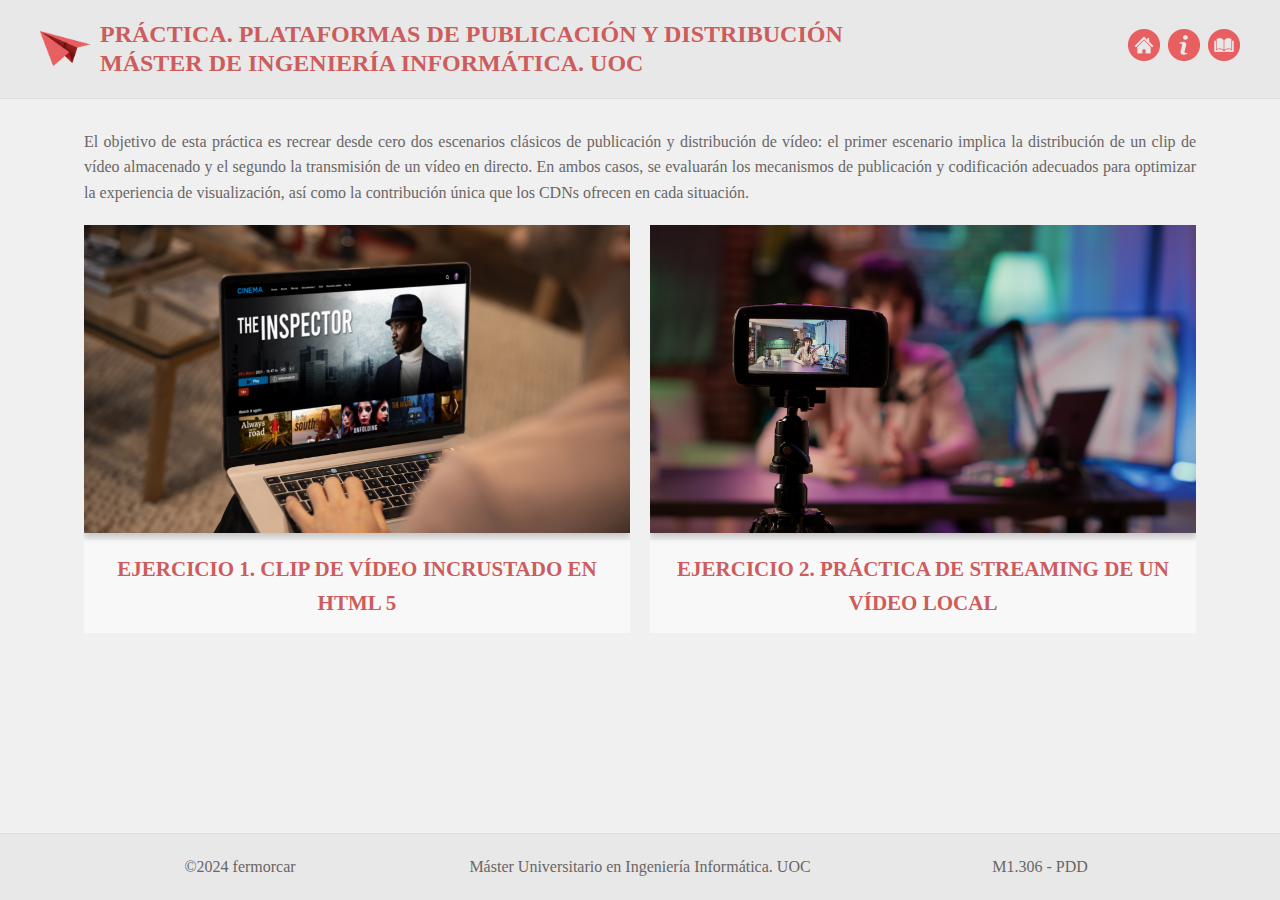
<file: index.html>
<!DOCTYPE html>
<html lang="es">
<head>
    <meta charset="UTF-8">
    <meta name="viewport" content="width=device-width, initial-scale=1.0">
    <title>PRÁCTICA. Plataformas de Publicación y Distribución</title>
    <link rel="stylesheet" href="styles.css">
</head>
<body>
    <header>
        <div class="titles">
            <a href="index.html"><img src="images/logo.png" alt="Logo" class="logo"></a>
            <div>
                <a href="index.html">
                    <h1>PRÁCTICA. PLATAFORMAS DE PUBLICACIÓN Y DISTRIBUCIÓN</h1>
                    <h1>MÁSTER DE INGENIERÍA INFORMÁTICA. UOC</h1>
                </a>
            </div>
        </div>
        <div class="header-icons">
            <a href="index.html"><img src="images/home.png" alt="Home"></a>
            <a href="info.html"><img src="images/info.png" alt="Info"></a>
            <a href="biblio.html"><img src="images/biblio.png" alt="Biblioteca"></a>
        </div>
    </header>
    <main>
        <section class="description">
            <p>El objetivo de esta práctica es recrear desde cero dos escenarios clásicos de publicación y distribución de vídeo: el primer escenario implica la distribución de un clip de vídeo almacenado y el segundo la transmisión de un vídeo en directo. En ambos casos, se evaluarán los mecanismos de publicación y codificación adecuados para optimizar la experiencia de visualización, así como la contribución única que los CDNs ofrecen en cada situación.</p>
        </section>
        <section class="exercises">
            <div class="exercise">
                <a href="Ej1.html">
                    <img src="images/img1.jpg" alt="Clip de vídeo incrustado en HTML 5">
                    <h2>EJERCICIO 1. CLIP DE VÍDEO INCRUSTADO EN HTML 5</h2>
                </a>
            </div>
            <div class="exercise">
                <a href="Ej2.html">
                    <img src="images/img2.jpg" alt="Práctica de streaming de un vídeo local">
                    <h2>EJERCICIO 2. PRÁCTICA DE STREAMING DE UN VÍDEO LOCAL</h2>
                </a>
            </div>
          </section>
    </main>
    <footer>
        <div class="section">
            <p>©2024 fermorcar</p>
        </div>
        <div class="section">
            <p>Máster Universitario en Ingeniería Informática. UOC</p>
        </div>
        <div class="section">
            <p>M1.306 - PDD</p>
        </div>
    </footer>
</body>
</html>
</file>
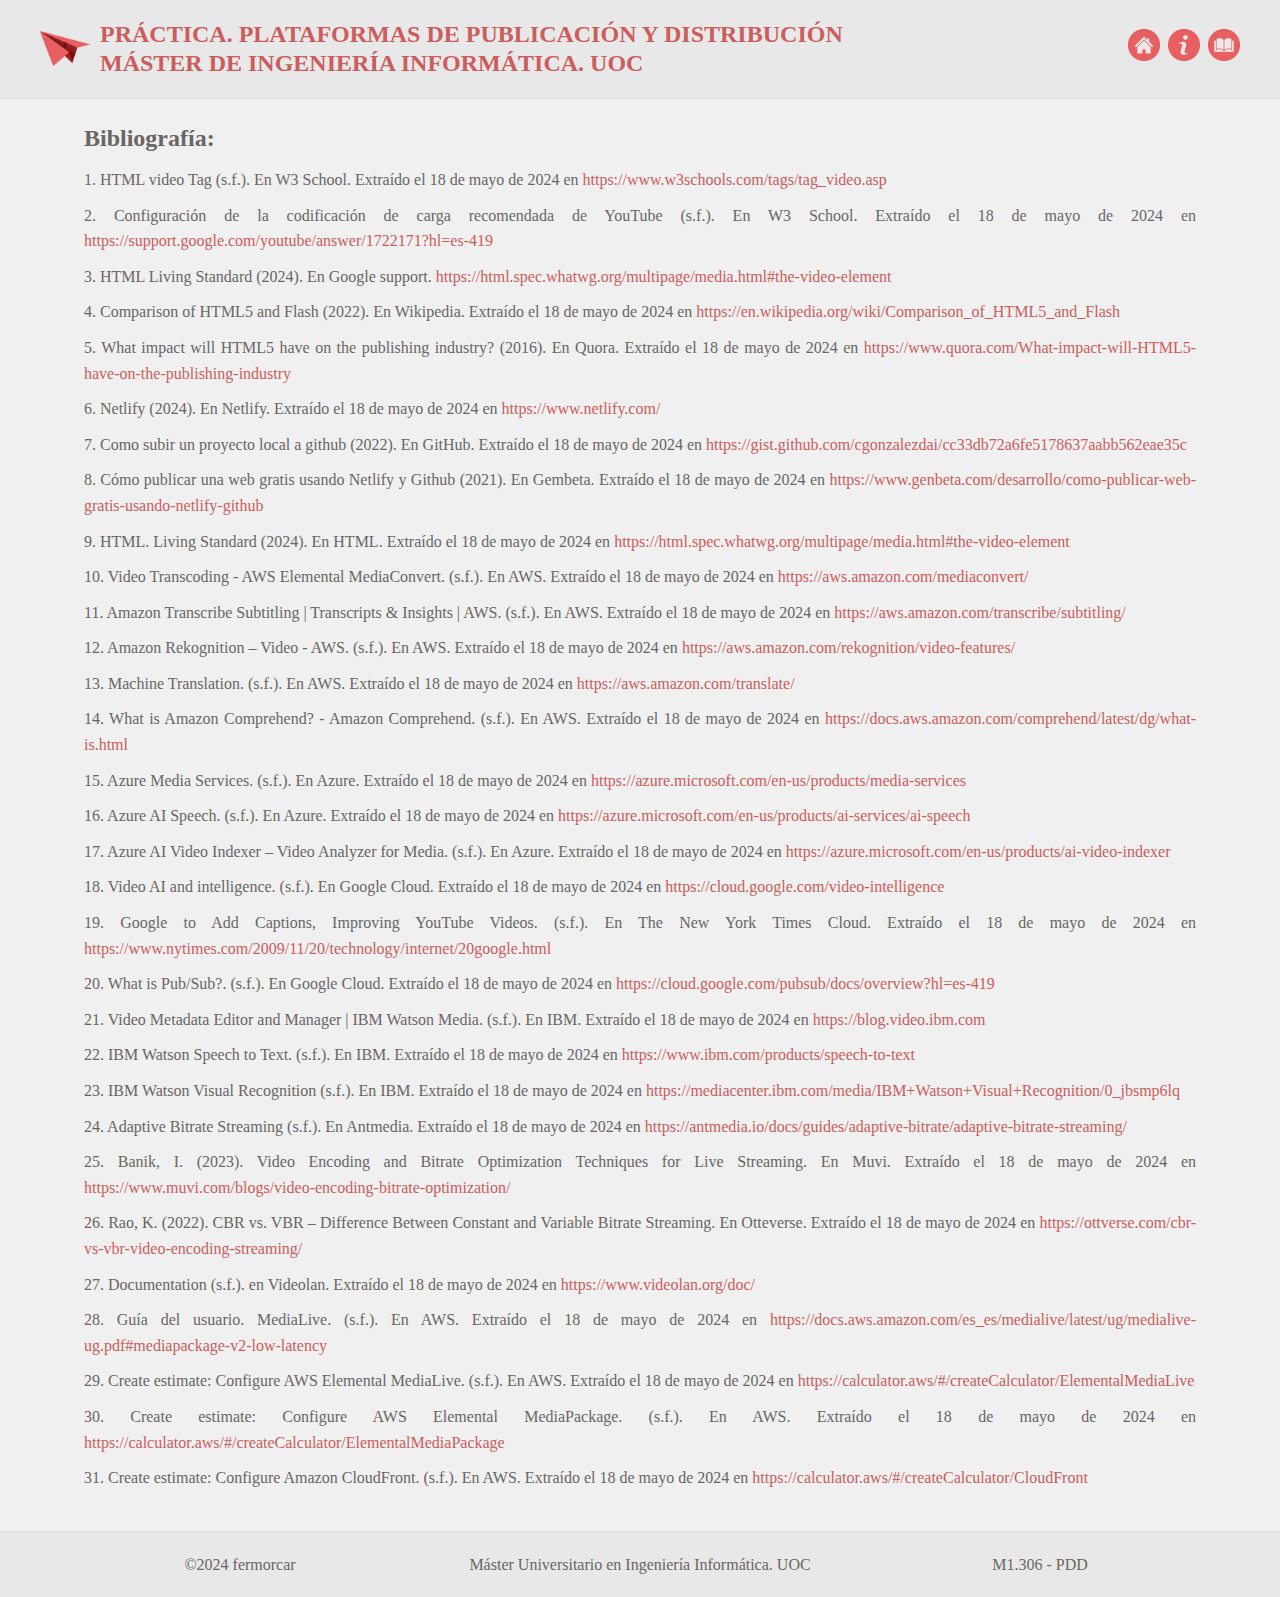
<file: biblio.html>
<!DOCTYPE html>
<html lang="es">
<head>
    <meta charset="UTF-8">
    <meta name="viewport" content="width=device-width, initial-scale=1.0">
    <title>BIBLIOGRAFÍA</title>
    <link rel="stylesheet" href="styles.css">
</head>
<body>
    <header>
        <div class="titles">
            <a href="index.html"><img src="images/logo.png" alt="Logo" class="logo"></a>
            <div>
                <a href="index.html">
                    <h1>PRÁCTICA. PLATAFORMAS DE PUBLICACIÓN Y DISTRIBUCIÓN</h1>
                    <h1>MÁSTER DE INGENIERÍA INFORMÁTICA. UOC</h1>
                </a>
            </div>
        </div>
        <div class="header-icons">
            <a href="index.html"><img src="images/home.png" alt="Home"></a>
            <a href="info.html"><img src="images/info.png" alt="Info"></a>
            <a href="biblio.html"><img src="images/biblio.png" alt="Biblioteca"></a>
        </div>
    </header>
    <main>
        <section class="description">
            <h2>Bibliografía:</h2>
            <p>1. HTML video Tag (s.f.). En W3 School. Extraído el 18 de mayo de 2024 en <a href="https://www.w3schools.com/tags/tag_video.asp">https://www.w3schools.com/tags/tag_video.asp</a></p>
                <p>2. Configuración de la codificación de carga recomendada de YouTube (s.f.). En W3 School. Extraído el 18 de mayo de 2024 en <a href="https://support.google.com/youtube/answer/1722171?hl=es-419">https://support.google.com/youtube/answer/1722171?hl=es-419</a></p>
                <p>3. HTML Living Standard (2024). En Google support. <a href="https://html.spec.whatwg.org/multipage/media.html#the-video-element">https://html.spec.whatwg.org/multipage/media.html#the-video-element</a></p>
                <p>4. Comparison of HTML5 and Flash (2022). En Wikipedia. Extraído el 18 de mayo de 2024 en <a href="https://en.wikipedia.org/wiki/Comparison_of_HTML5_and_Flash">https://en.wikipedia.org/wiki/Comparison_of_HTML5_and_Flash</a></p>
                <p>5. What impact will HTML5 have on the publishing industry? (2016). En Quora. Extraído el 18 de mayo de 2024 en <a href="https://www.quora.com/What-impact-will-HTML5-have-on-the-publishing-industry">https://www.quora.com/What-impact-will-HTML5-have-on-the-publishing-industry</a></p>
                <p>6. Netlify (2024). En Netlify. Extraído el 18 de mayo de 2024 en <a href="https://www.netlify.com/">https://www.netlify.com/</a></p>
                <p>7. Como subir un proyecto local a github (2022). En GitHub. Extraído el 18 de mayo de 2024 en <a href="https://gist.github.com/cgonzalezdai/cc33db72a6fe5178637aabb562eae35c">https://gist.github.com/cgonzalezdai/cc33db72a6fe5178637aabb562eae35c</a></p>
                <p>8. Cómo publicar una web gratis usando Netlify y Github (2021). En Gembeta. Extraído el 18 de mayo de 2024 en <a href="https://www.genbeta.com/desarrollo/como-publicar-web-gratis-usando-netlify-github">https://www.genbeta.com/desarrollo/como-publicar-web-gratis-usando-netlify-github</a></p>
                <p>9. HTML. Living Standard (2024). En HTML. Extraído el 18 de mayo de 2024 en <a href="https://html.spec.whatwg.org/multipage/media.html#the-video-element">https://html.spec.whatwg.org/multipage/media.html#the-video-element</a></p>
                <p>10. Video Transcoding - AWS Elemental MediaConvert. (s.f.). En AWS. Extraído el 18 de mayo de 2024 en <a href="https://aws.amazon.com/mediaconvert/">https://aws.amazon.com/mediaconvert/</a></p>
                <p>11. Amazon Transcribe Subtitling | Transcripts & Insights | AWS. (s.f.). En AWS. Extraído el 18 de mayo de 2024 en <a href="https://aws.amazon.com/transcribe/subtitling/">https://aws.amazon.com/transcribe/subtitling/</a></p>
                <p>12. Amazon Rekognition – Video - AWS. (s.f.). En AWS. Extraído el 18 de mayo de 2024 en <a href="https://aws.amazon.com/rekognition/video-features/">https://aws.amazon.com/rekognition/video-features/</a></p>
                <p>13. Machine Translation. (s.f.). En AWS. Extraído el 18 de mayo de 2024 en <a href="https://aws.amazon.com/translate/">https://aws.amazon.com/translate/</a></p>
                <p>14. What is Amazon Comprehend? - Amazon Comprehend. (s.f.). En AWS. Extraído el 18 de mayo de 2024 en <a href="https://docs.aws.amazon.com/comprehend/latest/dg/what-is.html">https://docs.aws.amazon.com/comprehend/latest/dg/what-is.html</a></p>
                <p>15. Azure Media Services. (s.f.). En Azure. Extraído el 18 de mayo de 2024 en <a href="https://azure.microsoft.com/en-us/products/media-services">https://azure.microsoft.com/en-us/products/media-services</a></p>
                <p>16. Azure AI Speech. (s.f.). En Azure. Extraído el 18 de mayo de 2024 en <a href="https://azure.microsoft.com/en-us/products/ai-services/ai-speech">https://azure.microsoft.com/en-us/products/ai-services/ai-speech</a></p>
                <p>17. Azure AI Video Indexer – Video Analyzer for Media. (s.f.). En Azure. Extraído el 18 de mayo de 2024 en <a href="https://azure.microsoft.com/en-us/products/ai-video-indexer">https://azure.microsoft.com/en-us/products/ai-video-indexer</a></p>
                <p>18. Video AI and intelligence. (s.f.). En Google Cloud. Extraído el 18 de mayo de 2024 en <a href="https://cloud.google.com/video-intelligence">https://cloud.google.com/video-intelligence</a></p>
                <p>19. Google to Add Captions, Improving YouTube Videos. (s.f.). En The New York Times Cloud. Extraído el 18 de mayo de 2024 en <a href="https://www.nytimes.com/2009/11/20/technology/internet/20google.html">https://www.nytimes.com/2009/11/20/technology/internet/20google.html</a></p>
                <p>20. What is Pub/Sub?. (s.f.). En Google Cloud. Extraído el 18 de mayo de 2024 en <a href="https://cloud.google.com/pubsub/docs/overview?hl=es-419">https://cloud.google.com/pubsub/docs/overview?hl=es-419</a></p>
                <p>21. Video Metadata Editor and Manager | IBM Watson Media. (s.f.). En IBM. Extraído el 18 de mayo de 2024 en <a href="https://blog.video.ibm.com">https://blog.video.ibm.com</a></p>
                <p>22. IBM Watson Speech to Text. (s.f.). En IBM. Extraído el 18 de mayo de 2024 en <a href="https://www.ibm.com/products/speech-to-text">https://www.ibm.com/products/speech-to-text</a></p>
                <p>23. IBM Watson Visual Recognition (s.f.). En IBM. Extraído el 18 de mayo de 2024 en <a href="https://mediacenter.ibm.com/media/IBM+Watson+Visual+Recognition/0_jbsmp6lq">https://mediacenter.ibm.com/media/IBM+Watson+Visual+Recognition/0_jbsmp6lq</a></p>
                <p>24. Adaptive Bitrate Streaming (s.f.). En Antmedia. Extraído el 18 de mayo de 2024 en <a href="https://antmedia.io/docs/guides/adaptive-bitrate/adaptive-bitrate-streaming/">https://antmedia.io/docs/guides/adaptive-bitrate/adaptive-bitrate-streaming/</a></p>
                <p>25. Banik, I. (2023). Video Encoding and Bitrate Optimization Techniques for Live Streaming. En Muvi. Extraído el 18 de mayo de 2024 en <a href="https://www.muvi.com/blogs/video-encoding-bitrate-optimization/">https://www.muvi.com/blogs/video-encoding-bitrate-optimization/</a></p>
                <p>26. Rao, K. (2022). CBR vs. VBR – Difference Between Constant and Variable Bitrate Streaming. En Otteverse. Extraído el 18 de mayo de 2024 en <a href="https://ottverse.com/cbr-vs-vbr-video-encoding-streaming/">https://ottverse.com/cbr-vs-vbr-video-encoding-streaming/</a></p>
                <p>27. Documentation (s.f.). en Videolan. Extraído el 18 de mayo de 2024 en <a href="https://www.videolan.org/doc/">https://www.videolan.org/doc/</a></p>
                <p>28. Guía del usuario. MediaLive. (s.f.). En AWS. Extraído el 18 de mayo de 2024 en <a href="https://docs.aws.amazon.com/es_es/medialive/latest/ug/medialive-ug.pdf#mediapackage-v2-low-latency">https://docs.aws.amazon.com/es_es/medialive/latest/ug/medialive-ug.pdf#mediapackage-v2-low-latency</a></p>
                <p>29. Create estimate: Configure AWS Elemental MediaLive. (s.f.). En AWS. Extraído el 18 de mayo de 2024 en <a href="https://calculator.aws/#/createCalculator/ElementalMediaLive">https://calculator.aws/#/createCalculator/ElementalMediaLive</a></p>
                <p>30. Create estimate: Configure AWS Elemental MediaPackage. (s.f.). En AWS. Extraído el 18 de mayo de 2024 en <a href="https://calculator.aws/#/createCalculator/ElementalMediaPackage">https://calculator.aws/#/createCalculator/ElementalMediaPackage</a></p>
                <p>31. Create estimate: Configure Amazon CloudFront. (s.f.). En AWS. Extraído el 18 de mayo de 2024 en <a href="https://calculator.aws/#/createCalculator/CloudFront">https://calculator.aws/#/createCalculator/CloudFront</a></p>
                
                
        
            </section>
    </main>
    <footer>
        <div class="section">
            <p>©2024 fermorcar</p>
        </div>
        <div class="section">
            <p>Máster Universitario en Ingeniería Informática. UOC</p>
        </div>
        <div class="section">
            <p>M1.306 - PDD</p>
        </div>
    </footer>
</body>
</html>
</file>
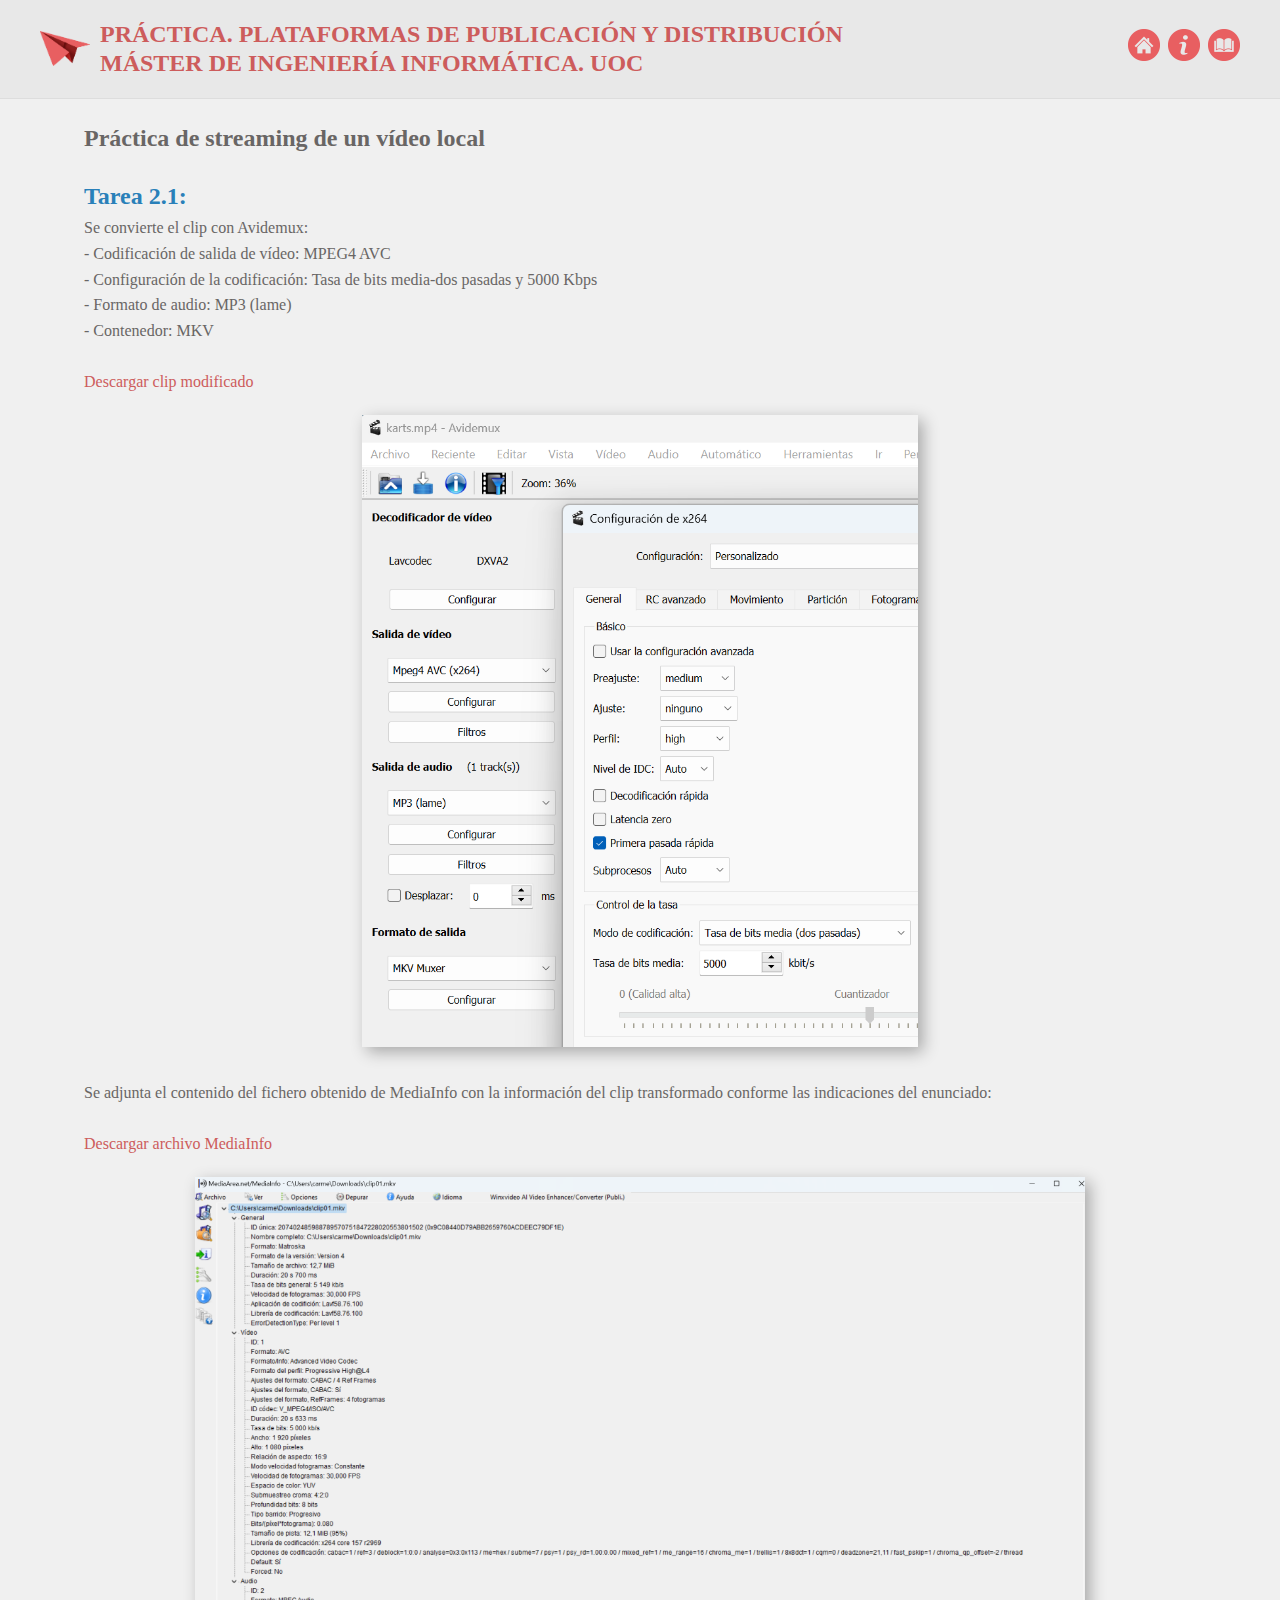
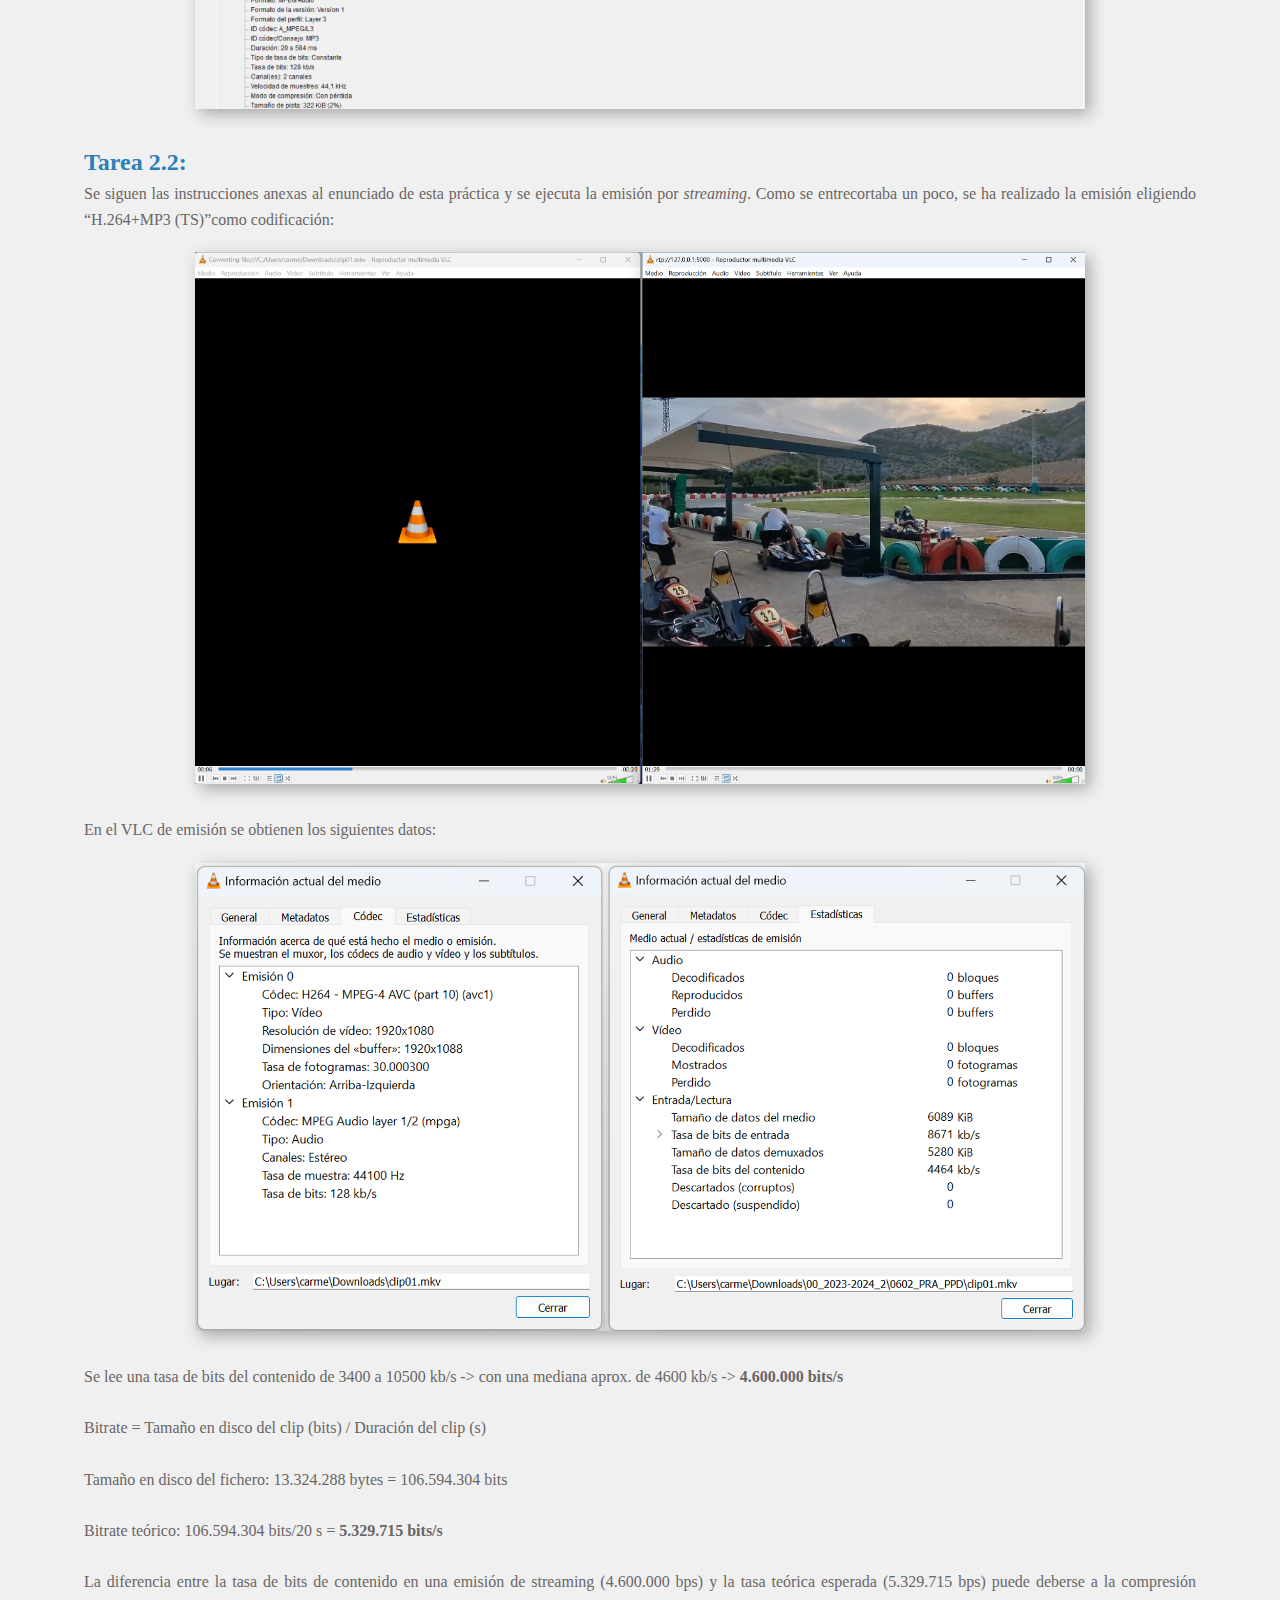
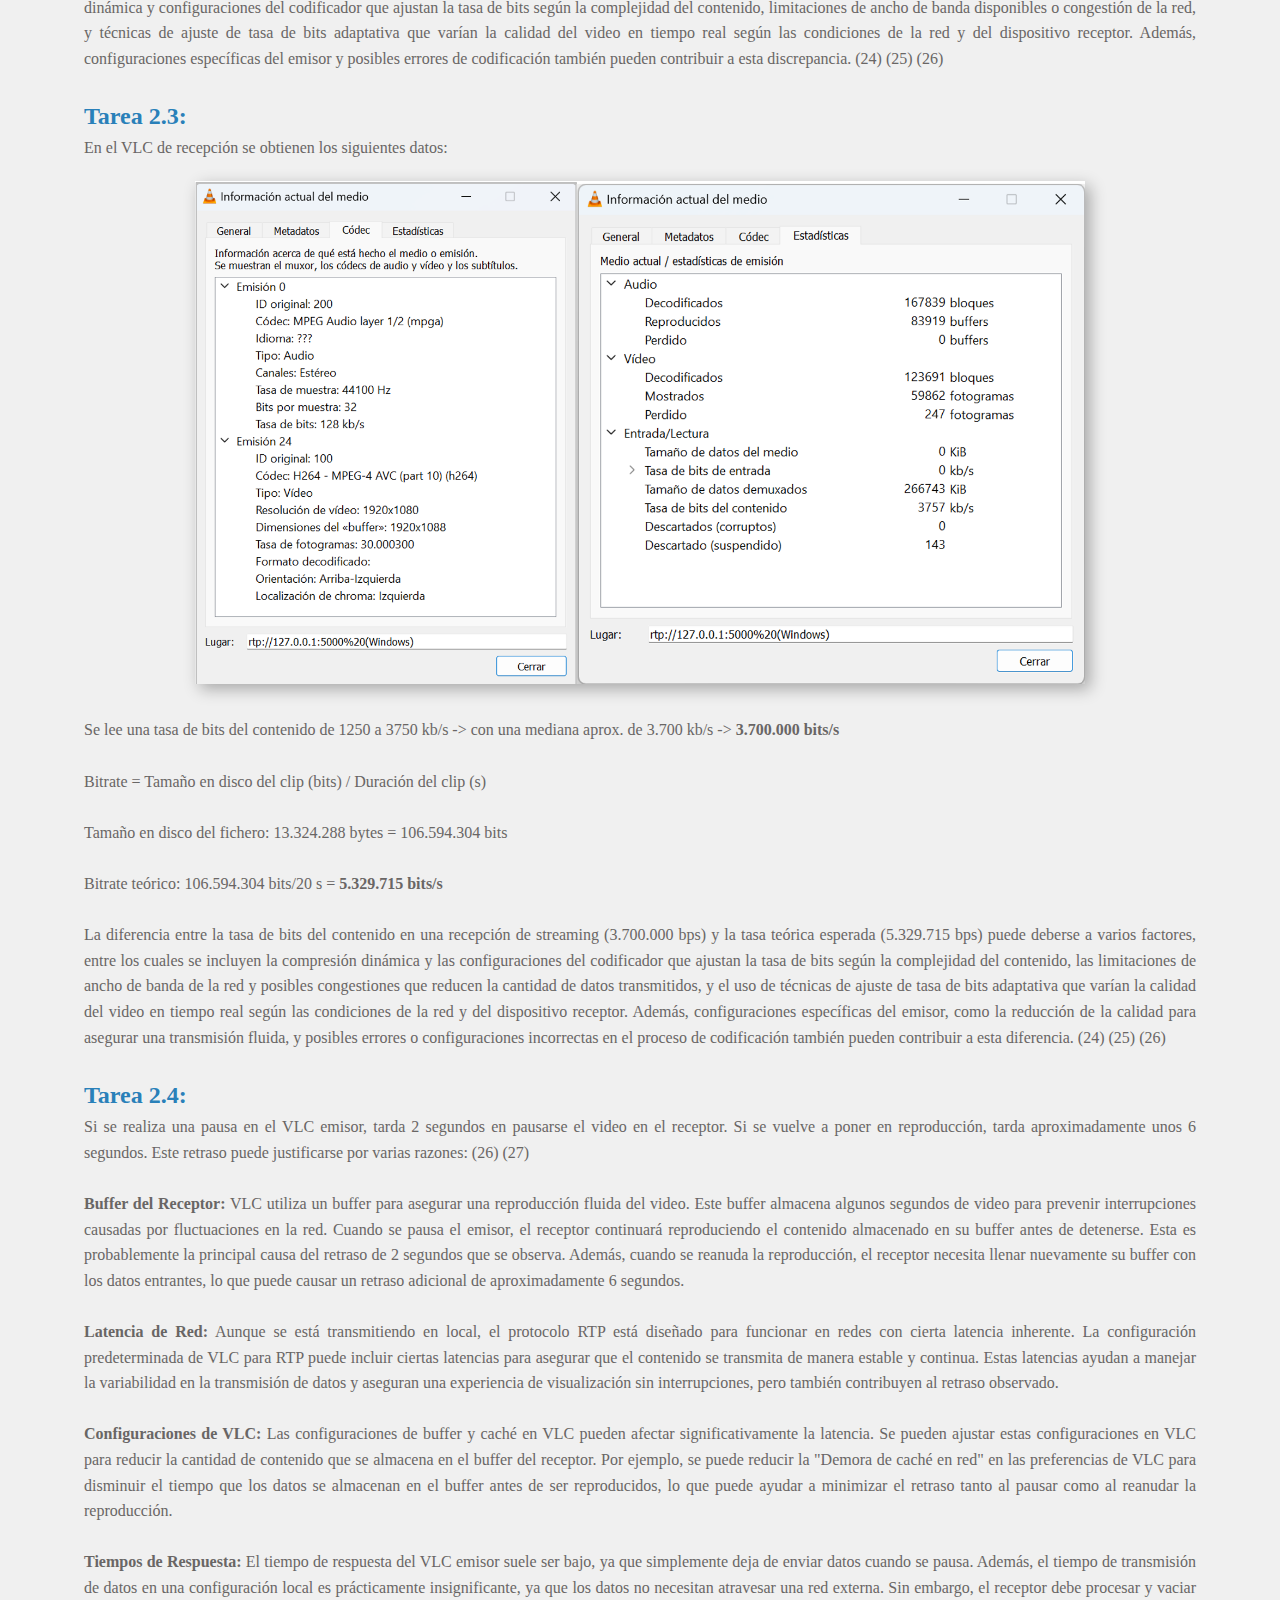
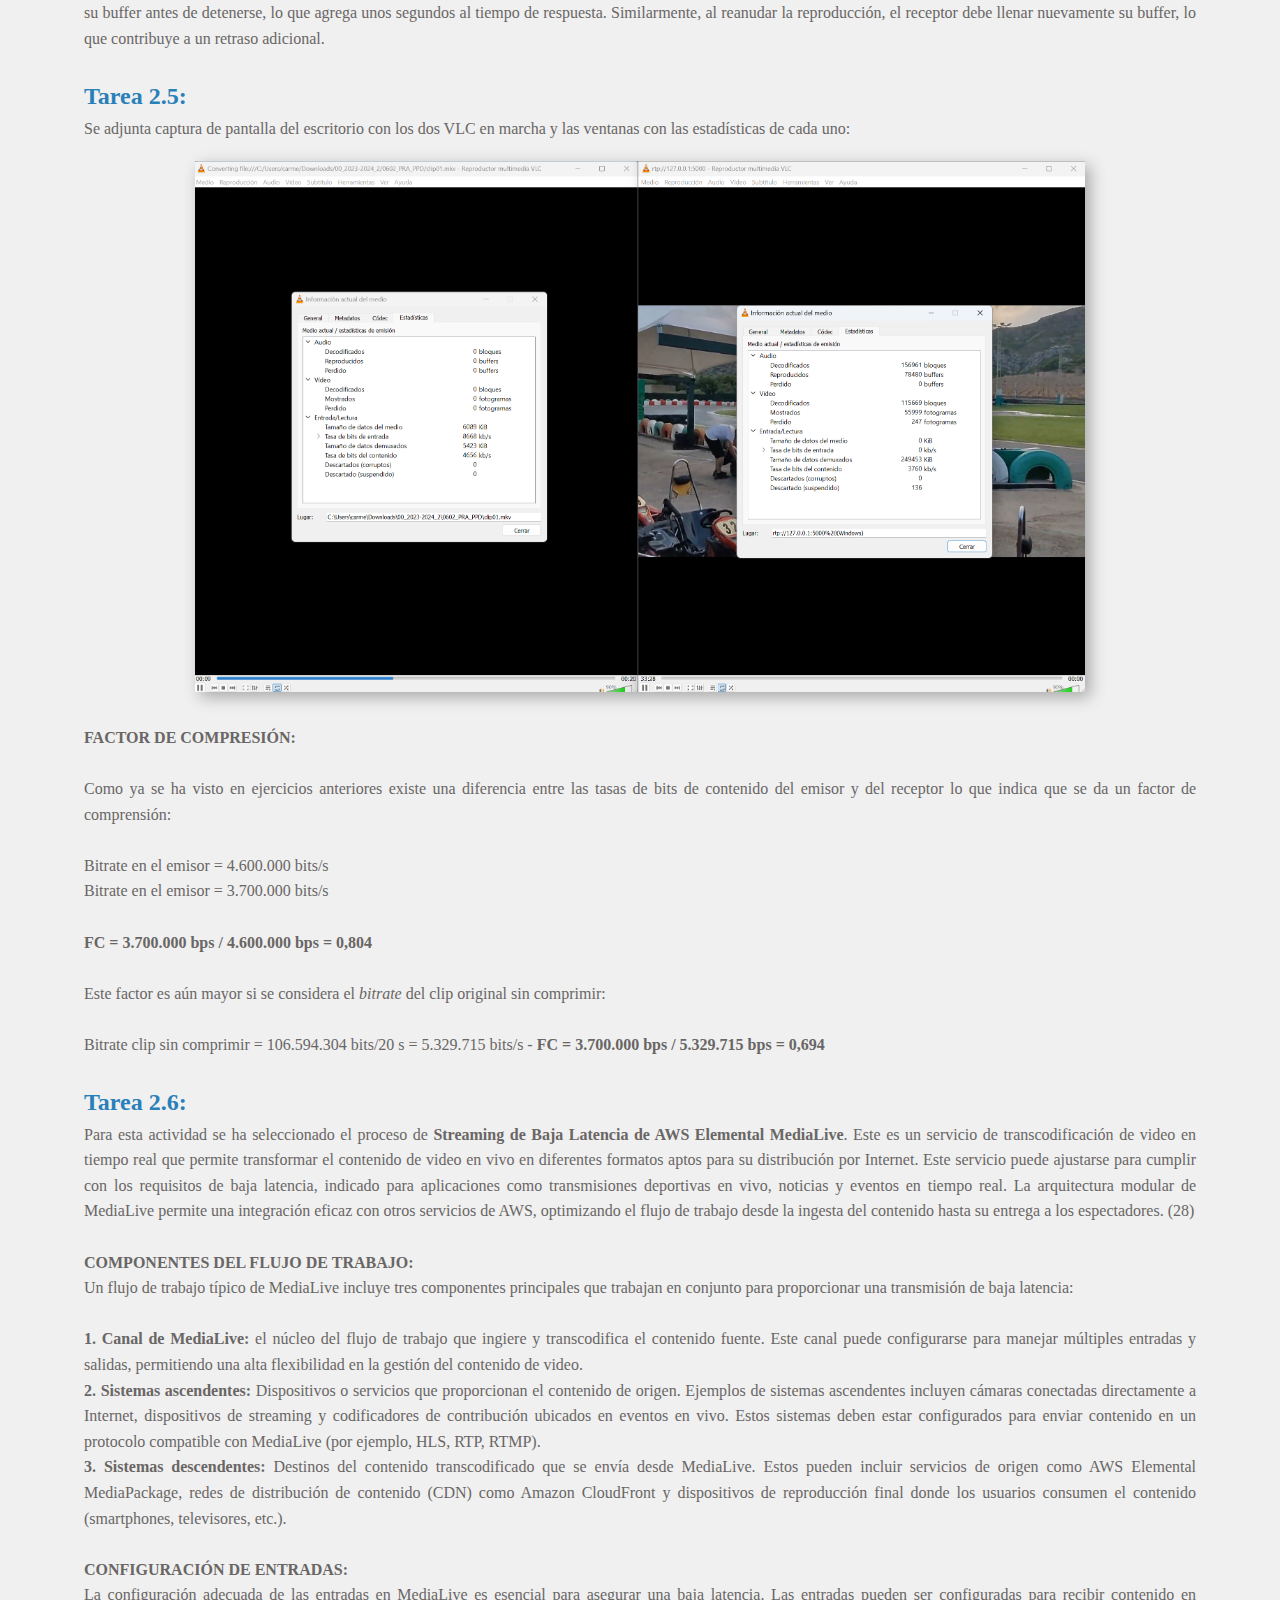
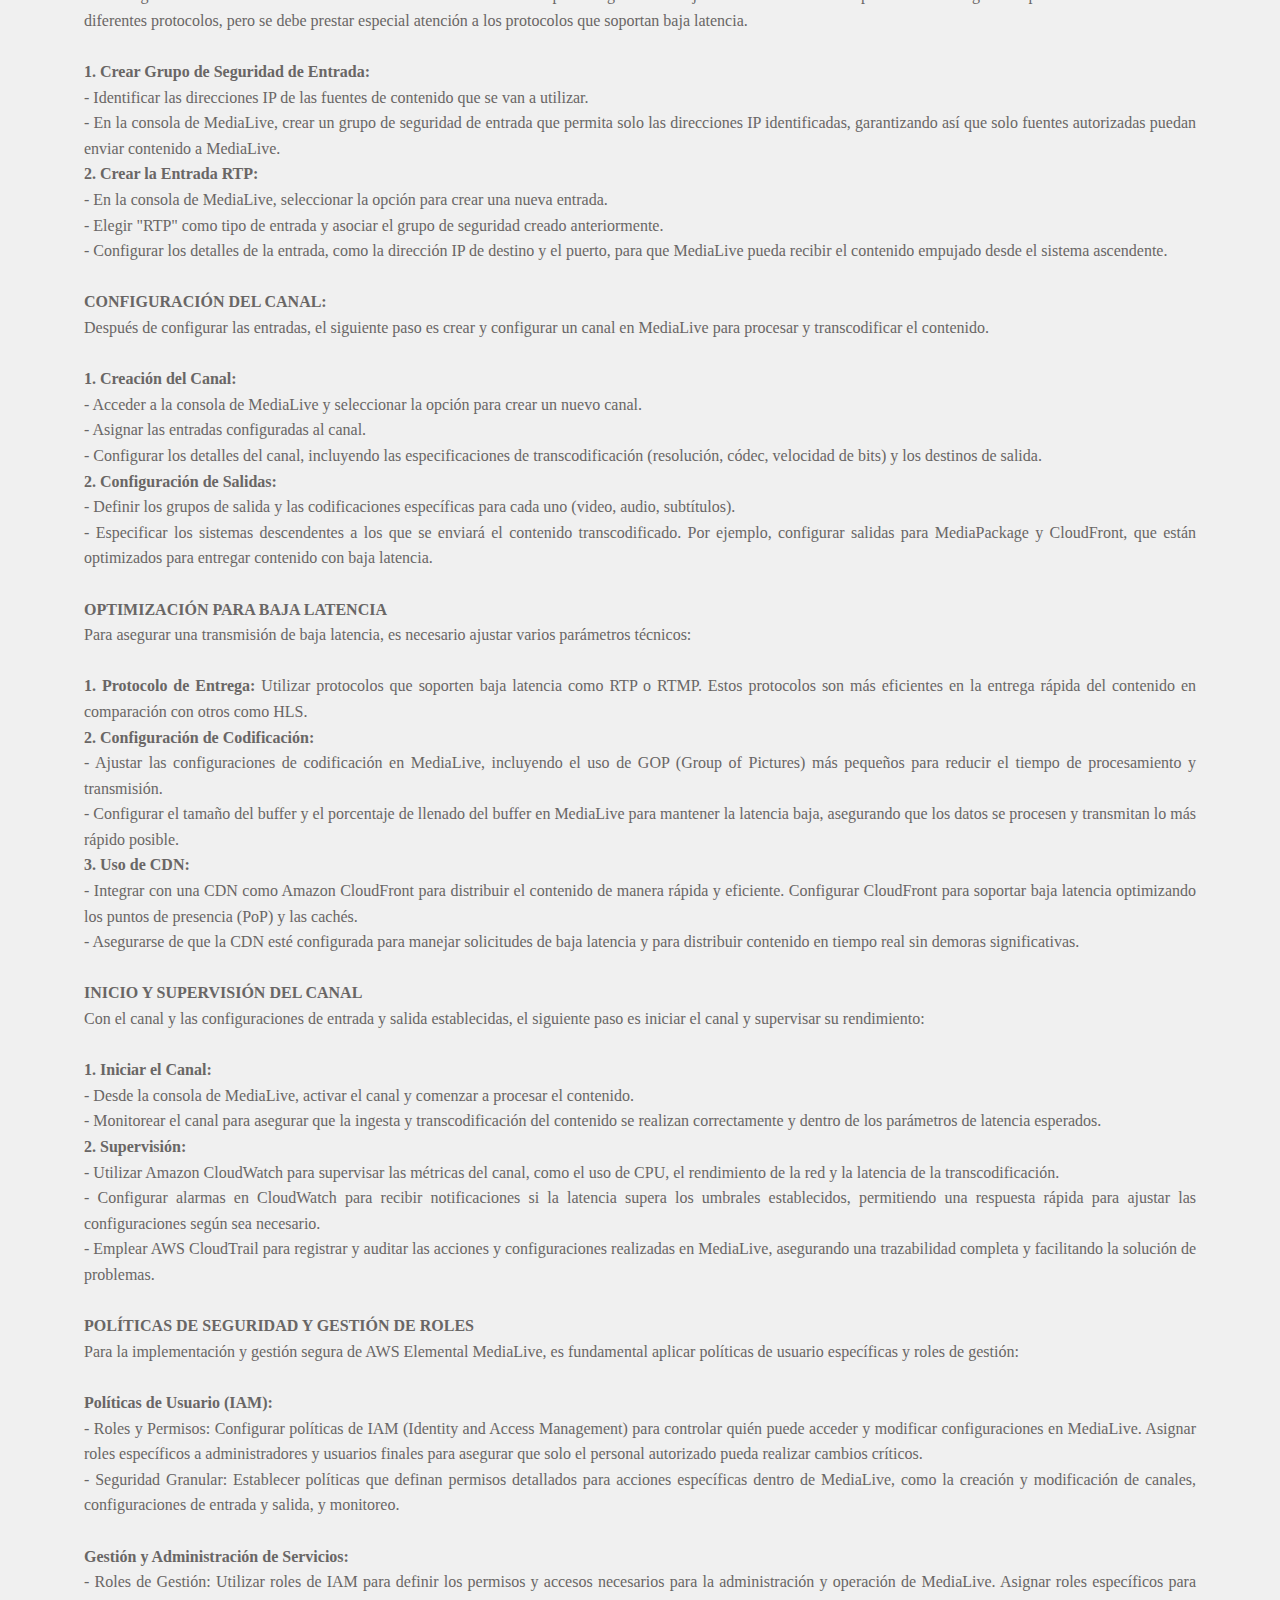
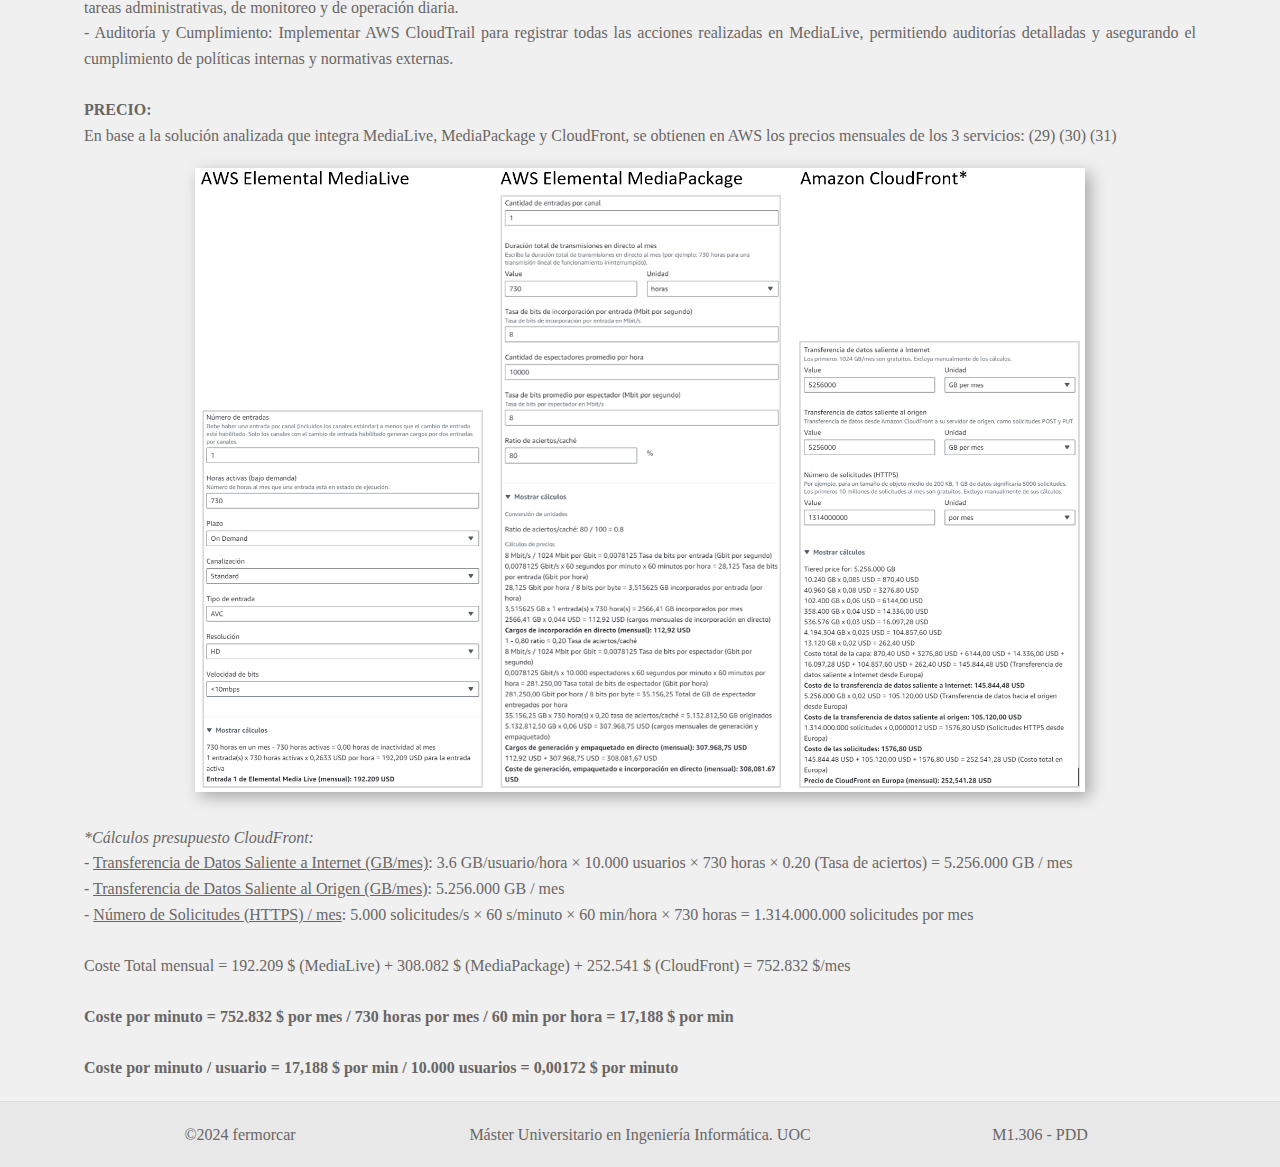
<file: ej2.html>
<!DOCTYPE html>
<!DOCTYPE html>
<html lang="es">
<head>
    <meta charset="UTF-8">
    <meta name="viewport" content="width=device-width, initial-scale=1.0">
    <title>EJERCICIO 2. PRÁCTICA DE STREAMING DE UN VÍDEO LOCAL</title>
    <link rel="stylesheet" href="styles.css">
</head>
<body>
    <header>
        <div class="titles">
            <a href="index.html"><img src="images/logo.png" alt="Logo" class="logo"></a>
            <div>
                <a href="index.html">
                    <h1>PRÁCTICA. PLATAFORMAS DE PUBLICACIÓN Y DISTRIBUCIÓN</h1>
                    <h1>MÁSTER DE INGENIERÍA INFORMÁTICA. UOC</h1>
                </a>
            </div>
        </div>
        <div class="header-icons">
            <a href="index.html"><img src="images/home.png" alt="Home"></a>
            <a href="info.html"><img src="images/info.png" alt="Info"></a>
            <a href="biblio.html"><img src="images/biblio.png" alt="Biblioteca"></a>
        </div>
    </header>
    <main>
        <section class="description">
            <h2>Práctica de streaming de un vídeo local</h2>
        </section>
        <section class="tarea">
            <h2>Tarea 2.1:</h2>
            <p>Se convierte el clip con Avidemux:</p>

                <p> -	Codificación de salida de vídeo: MPEG4 AVC</p>
                <p> -	Configuración de la codificación: Tasa de bits media-dos pasadas y 5000 Kbps</p>
                <p> -	Formato de audio: MP3 (lame)</p>
                <p> -	Contenedor: MKV</p><br>
                </p>
       <a href="videos/clip01.mkv" download="clip01.mkv">Descargar clip modificado</a><br>  

        <div class="image1_1">
            <img src="images/ej2_2.png" alt="Imagen relacionada con la tarea">
        </div><br>

        
        <p>Se adjunta el contenido del fichero obtenido de MediaInfo con la información del clip transformado conforme las indicaciones del enunciado:</p>
        <br>
        <a href="files/clip01_MediaInfo.txt" download="clip01_MediaInfo.txt">Descargar archivo MediaInfo</a>
       
        <div class="image1_4">
            <img src="images/ej2_3.png" alt="Imagen relacionada con la tarea">
        </div><br>

        <h2>Tarea 2.2:</h2>
        <p>Se siguen las instrucciones anexas al enunciado de esta práctica y se ejecuta la emisión por <i>streaming</i>. Como se entrecortaba un poco, se ha realizado la emisión eligiendo “H.264+MP3 (TS)”como codificación: </p>
        
        <div class="image1_4">
            <img src="images/ej2_4.png" alt="Imagen relacionada con la tarea">
        </div><br> 
               
    <p>En el VLC de emisión se obtienen los siguientes datos:</p>
    <div class="image1_4">
        <img src="images/ej2_7.png" alt="Imagen relacionada con la tarea">

    </div><br>     
    <p>Se lee una tasa de bits del contenido de 3400 a 10500 kb/s -> con una mediana aprox. de 4600 kb/s -> <b>4.600.000 bits/s</b></p><br>

    <p>Bitrate = Tamaño en disco del clip (bits) / Duración del clip (s)</p><br>

    <p>Tamaño en disco del fichero: 13.324.288 bytes = 106.594.304 bits</p><br>

    <p>Bitrate teórico: 106.594.304 bits/20 s = <b>5.329.715 bits/s</b></p><br>

    <p>La diferencia entre la tasa de bits de contenido en una emisión de streaming (4.600.000 bps) y la tasa teórica esperada (5.329.715 bps) puede deberse a la compresión dinámica y configuraciones del codificador que ajustan la tasa de bits según la complejidad del contenido, limitaciones de ancho de banda disponibles o congestión de la red, y técnicas de ajuste de tasa de bits adaptativa que varían la calidad del video en tiempo real según las condiciones de la red y del dispositivo receptor. Además, configuraciones específicas del emisor y posibles errores de codificación también pueden contribuir a esta discrepancia. (24) (25) (26)</p><br>
 
    <h2>Tarea 2.3:</h2>
    <p>En el VLC de recepción se obtienen los siguientes datos:</p>
    <div class="image1_4">
        <img src="images/ej2_5.png" alt="Imagen relacionada con la tarea">
    </div>
     <br>
    <p>Se lee una tasa de bits del contenido de 1250 a 3750 kb/s -> con una mediana aprox. de 3.700 kb/s -> <b>3.700.000 bits/s</b></p><br>

    <p>Bitrate = Tamaño en disco del clip (bits) / Duración del clip (s)</p><br>

    <p>Tamaño en disco del fichero: 13.324.288 bytes = 106.594.304 bits</p><br>

    <p>Bitrate teórico: 106.594.304 bits/20 s = <b>5.329.715 bits/s</b></p>
 
    <p>La diferencia entre la tasa de bits del contenido en una recepción de streaming (3.700.000 bps) y la tasa teórica esperada (5.329.715 bps) puede deberse a varios factores, entre los cuales se incluyen la compresión dinámica y las configuraciones del codificador que ajustan la tasa de bits según la complejidad del contenido, las limitaciones de ancho de banda de la red y posibles congestiones que reducen la cantidad de datos transmitidos, y el uso de técnicas de ajuste de tasa de bits adaptativa que varían la calidad del video en tiempo real según las condiciones de la red y del dispositivo receptor. Además, configuraciones específicas del emisor, como la reducción de la calidad para asegurar una transmisión fluida, y posibles errores o configuraciones incorrectas en el proceso de codificación también pueden contribuir a esta diferencia. (24) (25) (26)</p><br>

    <h2>Tarea 2.4:</h2>
    <p>Si se realiza una pausa en el VLC emisor, tarda 2 segundos en pausarse el video en el receptor. Si se vuelve a poner en reproducción, tarda aproximadamente unos 6 segundos. Este retraso puede justificarse por varias razones: (26) (27)</p>
    <br>
    <p><b>Buffer del Receptor:</b> VLC utiliza un buffer para asegurar una reproducción fluida del video. Este buffer almacena algunos segundos de video para prevenir interrupciones causadas por fluctuaciones en la red. Cuando se pausa el emisor, el receptor continuará reproduciendo el contenido almacenado en su buffer antes de detenerse. Esta es probablemente la principal causa del retraso de 2 segundos que se observa. Además, cuando se reanuda la reproducción, el receptor necesita llenar nuevamente su buffer con los datos entrantes, lo que puede causar un retraso adicional de aproximadamente 6 segundos.</p>
    <br>    
    <p><b>Latencia de Red:</b> Aunque se está transmitiendo en local, el protocolo RTP está diseñado para funcionar en redes con cierta latencia inherente. La configuración predeterminada de VLC para RTP puede incluir ciertas latencias para asegurar que el contenido se transmita de manera estable y continua. Estas latencias ayudan a manejar la variabilidad en la transmisión de datos y aseguran una experiencia de visualización sin interrupciones, pero también contribuyen al retraso observado.</p>
    <br>   
    <p><b>Configuraciones de VLC:</b> Las configuraciones de buffer y caché en VLC pueden afectar significativamente la latencia. Se pueden ajustar estas configuraciones en VLC para reducir la cantidad de contenido que se almacena en el buffer del receptor. Por ejemplo, se puede reducir la "Demora de caché en red" en las preferencias de VLC para disminuir el tiempo que los datos se almacenan en el buffer antes de ser reproducidos, lo que puede ayudar a minimizar el retraso tanto al pausar como al reanudar la reproducción.</p>
    <br>   
    <p><b>Tiempos de Respuesta:</b> El tiempo de respuesta del VLC emisor suele ser bajo, ya que simplemente deja de enviar datos cuando se pausa. Además, el tiempo de transmisión de datos en una configuración local es prácticamente insignificante, ya que los datos no necesitan atravesar una red externa. Sin embargo, el receptor debe procesar y vaciar su buffer antes de detenerse, lo que agrega unos segundos al tiempo de respuesta. Similarmente, al reanudar la reproducción, el receptor debe llenar nuevamente su buffer, lo que contribuye a un retraso adicional.</p>
    <br>
    <h2>Tarea 2.5:</h2>    
    <p>Se adjunta captura de pantalla del escritorio con los dos VLC en marcha y las ventanas con las estadísticas de cada uno:</p>
    <div class="image1_4">
        <img src="images/ej2_9.png" alt="Imagen relacionada con la tarea">
    </div>
    <br>
    <p><b>FACTOR DE COMPRESIÓN:</b></p>
    <br>
    <p>Como ya se ha visto en ejercicios anteriores existe una diferencia entre las tasas de bits de contenido del emisor y del receptor lo que indica que se da un factor de comprensión:</p>
    <br>
    <p>
        Bitrate en el emisor = 4.600.000 bits/s<br>
        Bitrate en el emisor = 3.700.000 bits/s
    </p>
    <br>
    <p><b>FC = 3.700.000 bps / 4.600.000 bps = 0,804</b></p>
    <br>
    <p>Este factor es aún mayor si se considera el <i>bitrate</i> del clip original sin comprimir:</p>
    <br>
    <p>
        Bitrate clip sin comprimir = 106.594.304 bits/20 s = 5.329.715 bits/s - <b>FC = 3.700.000 bps / 5.329.715 bps = 0,694</b>
    </p>
    <br>
    <h2>Tarea 2.6:</h2>    
    
    <p>Para esta actividad se ha seleccionado el proceso de <b>Streaming de Baja Latencia de AWS Elemental MediaLive</b>. Este es 
        un servicio de transcodificación de video en tiempo real que permite transformar el contenido de video en vivo en 
        diferentes formatos aptos para su distribución por Internet. Este servicio puede ajustarse para cumplir con los requisitos 
        de baja latencia, indicado para aplicaciones como transmisiones deportivas en vivo, noticias y eventos en tiempo real. 
        La arquitectura modular de MediaLive permite una integración eficaz con otros servicios de AWS, optimizando el flujo 
        de trabajo desde la ingesta del contenido hasta su entrega a los espectadores. (28)</p>
        <br>
        <p><b>COMPONENTES DEL FLUJO DE TRABAJO:</b></p>
        <p>Un flujo de trabajo típico de MediaLive incluye tres componentes principales que trabajan en conjunto para 
        proporcionar una transmisión de baja latencia:</p>
        <br>
        <p><b>1. Canal de MediaLive:</b> el núcleo del flujo de trabajo que ingiere y transcodifica el contenido fuente. Este canal 
        puede configurarse para manejar múltiples entradas y salidas, permitiendo una alta flexibilidad en la gestión 
        del contenido de video.</p>
        
        <p><b>2. Sistemas ascendentes:</b> Dispositivos o servicios que proporcionan el contenido de origen. Ejemplos de sistemas 
        ascendentes incluyen cámaras conectadas directamente a Internet, dispositivos de streaming y codificadores 
        de contribución ubicados en eventos en vivo. Estos sistemas deben estar configurados para enviar contenido 
        en un protocolo compatible con MediaLive (por ejemplo, HLS, RTP, RTMP).</p>
        
        <p><b>3. Sistemas descendentes:</b> Destinos del contenido transcodificado que se envía desde MediaLive. Estos pueden 
        incluir servicios de origen como AWS Elemental MediaPackage, redes de distribución de contenido (CDN) como 
        Amazon CloudFront y dispositivos de reproducción final donde los usuarios consumen el contenido 
        (smartphones, televisores, etc.).</p>
        <br>   
        <p><b>CONFIGURACIÓN DE ENTRADAS:</b></p>
        <p>La configuración adecuada de las entradas en MediaLive es esencial para asegurar una baja latencia. Las entradas 
        pueden ser configuradas para recibir contenido en diferentes protocolos, pero se debe prestar especial atención a los 
        protocolos que soportan baja latencia.</p>
        <br>   
        <p><b>1. Crear Grupo de Seguridad de Entrada:</b><br>
        - Identificar las direcciones IP de las fuentes de contenido que se van a utilizar.<br>
        - En la consola de MediaLive, crear un grupo de seguridad de entrada que permita solo las direcciones IP 
        identificadas, garantizando así que solo fuentes autorizadas puedan enviar contenido a MediaLive.</p>
        
        <p><b>2. Crear la Entrada RTP:</b><br>
        - En la consola de MediaLive, seleccionar la opción para crear una nueva entrada.<br>
        - Elegir "RTP" como tipo de entrada y asociar el grupo de seguridad creado anteriormente.<br>
        - Configurar los detalles de la entrada, como la dirección IP de destino y el puerto, para que MediaLive 
        pueda recibir el contenido empujado desde el sistema ascendente.</p>
        <br>
        <p><b>CONFIGURACIÓN DEL CANAL:</b></p>
        <p>Después de configurar las entradas, el siguiente paso es crear y configurar un canal en MediaLive para procesar y 
        transcodificar el contenido.</p>
        <br>
        <p><b>1. Creación del Canal:</b><br>
        - Acceder a la consola de MediaLive y seleccionar la opción para crear un nuevo canal.<br>
        - Asignar las entradas configuradas al canal.<br>
        - Configurar los detalles del canal, incluyendo las especificaciones de transcodificación (resolución, códec, 
        velocidad de bits) y los destinos de salida.</p>
        
        <p><b>2. Configuración de Salidas:</b><br>
        - Definir los grupos de salida y las codificaciones específicas para cada uno (video, audio, subtítulos).<br>
        - Especificar los sistemas descendentes a los que se enviará el contenido transcodificado. Por ejemplo, 
        configurar salidas para MediaPackage y CloudFront, que están optimizados para entregar contenido con 
        baja latencia.</p>
        <br>
        <p><b>OPTIMIZACIÓN PARA BAJA LATENCIA</b><br>
        Para asegurar una transmisión de baja latencia, es necesario ajustar varios parámetros técnicos:</p>
        <br>
        <p><b>1. Protocolo de Entrega:</b> Utilizar protocolos que soporten baja latencia como RTP o RTMP. Estos protocolos son 
        más eficientes en la entrega rápida del contenido en comparación con otros como HLS.</p>
        
        <p><b>2. Configuración de Codificación:</b><br>
        - Ajustar las configuraciones de codificación en MediaLive, incluyendo el uso de GOP (Group of Pictures) 
        más pequeños para reducir el tiempo de procesamiento y transmisión.<br>
        - Configurar el tamaño del buffer y el porcentaje de llenado del buffer en MediaLive para mantener la 
        latencia baja, asegurando que los datos se procesen y transmitan lo más rápido posible.</p>
        
        <p><b>3. Uso de CDN:</b><br>
        - Integrar con una CDN como Amazon CloudFront para distribuir el contenido de manera rápida y 
        eficiente. Configurar CloudFront para soportar baja latencia optimizando los puntos de presencia (PoP) 
        y las cachés.<br>
        - Asegurarse de que la CDN esté configurada para manejar solicitudes de baja latencia y para distribuir 
        contenido en tiempo real sin demoras significativas.</p>
        <br>
        <p><b>INICIO Y SUPERVISIÓN DEL CANAL</b><br>
        Con el canal y las configuraciones de entrada y salida establecidas, el siguiente paso es iniciar el canal y supervisar su 
        rendimiento:</p>
        <br>
        <p><b>1. Iniciar el Canal:</b><br>
        - Desde la consola de MediaLive, activar el canal y comenzar a procesar el contenido.<br>
        - Monitorear el canal para asegurar que la ingesta y transcodificación del contenido se realizan 
        correctamente y dentro de los parámetros de latencia esperados.</p>
        
        <p><b>2. Supervisión:</b><br>
        - Utilizar Amazon CloudWatch para supervisar las métricas del canal, como el uso de CPU, el rendimiento 
        de la red y la latencia de la transcodificación.<br>
        - Configurar alarmas en CloudWatch para recibir notificaciones si la latencia supera los umbrales 
        establecidos, permitiendo una respuesta rápida para ajustar las configuraciones según sea necesario.<br>
        - Emplear AWS CloudTrail para registrar y auditar las acciones y configuraciones realizadas en MediaLive, 
        asegurando una trazabilidad completa y facilitando la solución de problemas.</p>
        <br>
        <p><b>POLÍTICAS DE SEGURIDAD Y GESTIÓN DE ROLES</b><br>
        Para la implementación y gestión segura de AWS Elemental MediaLive, es fundamental aplicar políticas de usuario 
        específicas y roles de gestión:</p>
        <br>
        <p><b>Políticas de Usuario (IAM):</b></p>
        <p>- Roles y Permisos: Configurar políticas de IAM (Identity and Access Management) para controlar quién puede 
        acceder y modificar configuraciones en MediaLive. Asignar roles específicos a administradores y usuarios 
        finales para asegurar que solo el personal autorizado pueda realizar cambios críticos.</p>
        
        
        <p>- Seguridad Granular: Establecer políticas que definan permisos detallados para acciones específicas dentro de 
        MediaLive, como la creación y modificación de canales, configuraciones de entrada y salida, y monitoreo.</p>
        <br>
        <p><b>Gestión y Administración de Servicios:</b></p>
        <p>- Roles de Gestión: Utilizar roles de IAM para definir los permisos y accesos necesarios para la administración y 
        operación de MediaLive. Asignar roles específicos para tareas administrativas, de monitoreo y de operación 
        diaria.</p>

        <p>- Auditoría y Cumplimiento: Implementar AWS CloudTrail para registrar todas las acciones realizadas en 
        MediaLive, permitiendo auditorías detalladas y asegurando el cumplimiento de políticas internas y normativas 
        externas.</p>
        <br>
        <p><b>PRECIO:</b><br>
        En base a la solución analizada que integra MediaLive, MediaPackage y CloudFront, se obtienen en AWS los precios 
        mensuales de los 3 servicios: (29) (30) (31)</p>
        
        <div class="image1_4">
            <img src="images/ej2_10.png" alt="Imagen relacionada con la tarea">
        </div>
        <br>
        <p><i>*Cálculos presupuesto CloudFront:</i></p>

        <p>- <u>Transferencia de Datos Saliente a Internet (GB/mes)</u>: 3.6 GB/usuario/hora × 10.000 usuarios × 730 horas × 
        0.20 (Tasa de aciertos) = 5.256.000 GB / mes<br>
        - <u>Transferencia de Datos Saliente al Origen (GB/mes)</u>: 5.256.000 GB / mes<br>
        - <u>Número de Solicitudes (HTTPS) / mes</u>: 5.000 solicitudes/s × 60 s/minuto × 60 min/hora × 730 horas = 
        1.314.000.000 solicitudes por mes</p>
        <br>
        <p>Coste Total mensual = 192.209 $ (MediaLive) + 308.082 $ (MediaPackage) + 252.541 $ (CloudFront) = 752.832 $/mes</p>
        <br>
        <p><b>Coste por minuto = 752.832 $ por mes / 730 horas por mes / 60 min por hora = 17,188 $ por min</b></p>
        <br>
        <p><b>Coste por minuto / usuario = 17,188 $ por min / 10.000 usuarios = 0,00172 $ por minuto</b></p>
        
    </section>
    </main>
    <footer>
        <div class="section">
            <p>©2024 fermorcar</p>
        </div>
        <div class="section">
            <p>Máster Universitario en Ingeniería Informática. UOC</p>
        </div>
        <div class="section">
            <p>M1.306 - PDD</p>
        </div>
    </footer>
</body>
</html>
</file>
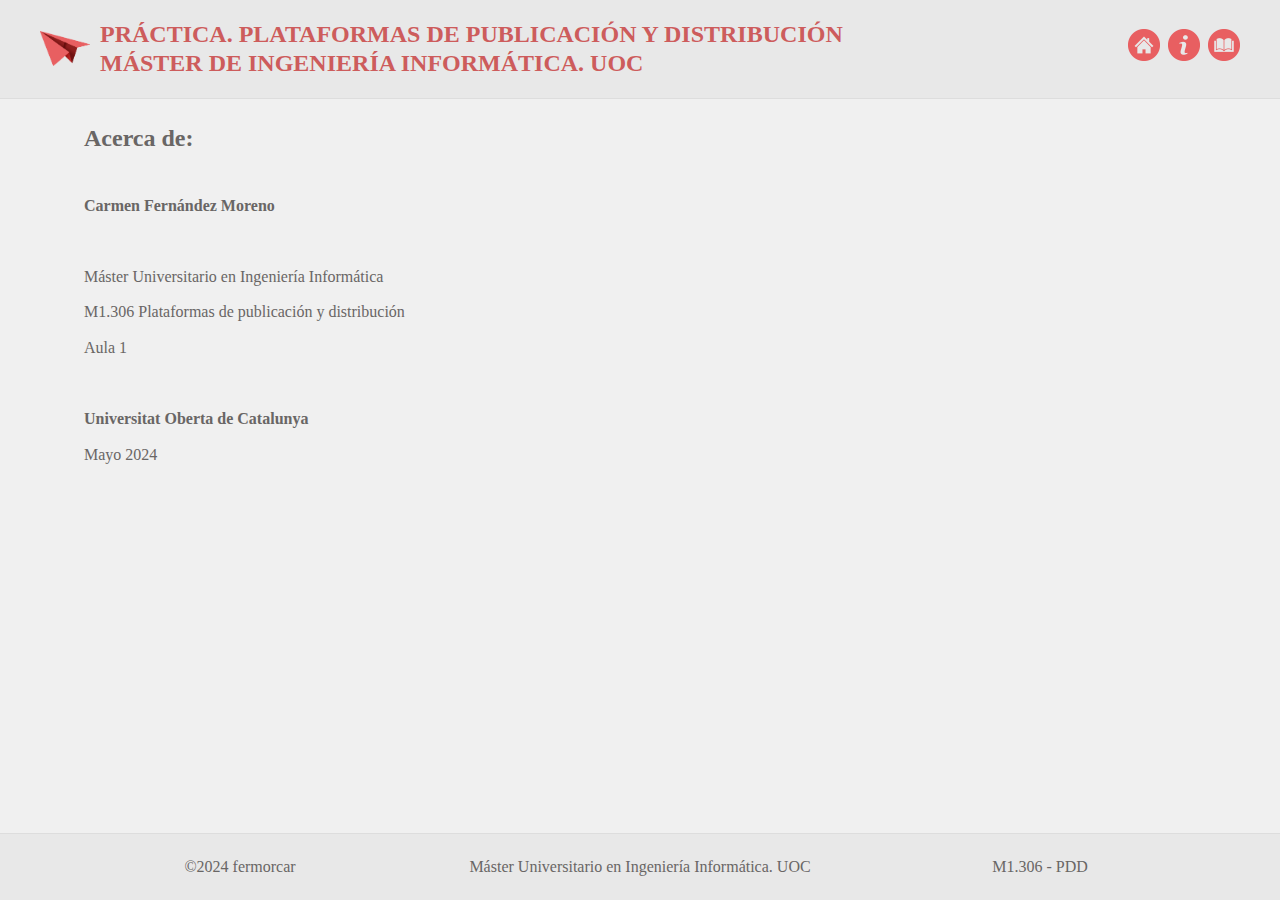
<file: info.html>
<!DOCTYPE html>
<html lang="es">
<head>
    <meta charset="UTF-8">
    <meta name="viewport" content="width=device-width, initial-scale=1.0">
    <title>INFORMACIÓN</title>
    <link rel="stylesheet" href="styles.css">
</head>
<body>
    <header>
        <div class="titles">
            <a href="index.html"><img src="images/logo.png" alt="Logo" class="logo"></a>
            <div>
                <a href="index.html">
                    <h1>PRÁCTICA. PLATAFORMAS DE PUBLICACIÓN Y DISTRIBUCIÓN</h1>
                    <h1>MÁSTER DE INGENIERÍA INFORMÁTICA. UOC</h1>
                </a>
            </div>
        </div>
        <div class="header-icons">
            <a href="index.html"><img src="images/home.png" alt="Home"></a>
            <a href="info.html"><img src="images/info.png" alt="Info"></a>
            <a href="biblio.html"><img src="images/biblio.png" alt="Biblioteca"></a>
        </div>
    </header>
    <main>
        <section class="description">
            <h2>Acerca de:</h2><br>
            <p><b>Carmen Fernández Moreno</b></p><br>
            <p>Máster Universitario en Ingeniería Informática</p>                
            <p>M1.306 Plataformas de publicación y distribución</p>                
            <p>Aula 1</p>  <br>              
            <p><b>Universitat Oberta de Catalunya</b></p>                
            <p>Mayo 2024</p>
        </section>
    </main>
    <footer>
        <div class="section">
            <p>©2024 fermorcar</p>
        </div>
        <div class="section">
            <p>Máster Universitario en Ingeniería Informática. UOC</p>
        </div>
        <div class="section">
            <p>M1.306 - PDD</p>
        </div>
    </footer>
</body>
</html>
</file>
<file: styles.css>
* {
    margin: 0;
    padding: 0;
    box-sizing: border-box;
}

html, body {
    height: 100%;
	color: #696665 
}

body {
    font-family: 'Georgia', 'Times New Roman', serif;
    line-height: 1.6;
    display: flex;
    flex-direction: column;
    margin: 0; /* Se eliminan márgenes laterales */
    padding: 0;
    background-color: #f0f0f0; /* Se establece un fondo gris claro */
}

header {
    width: 100%; /* Se asegura que el header ocupe todo el ancho */
    background-color: #e8e8e8; /* Se establece un fondo gris claro para el header */
    padding: 1.25em 2.5em; /* Se hace el header más ancho */
    border-bottom: 1px solid #ddd;
    display: flex;
    align-items: center;
    justify-content: space-between; /* Se distribuye el espacio entre los elementos */
    flex-wrap: wrap; /* Se permite que los elementos pasen a la siguiente línea */
}

header .titles {
    display: flex;
    align-items: center;
    flex-grow: 1; /* Se permite que los títulos ocupen el espacio disponible */
    flex-wrap: wrap; /* Se permite que los títulos se envuelvan */
}

header img.logo {
    max-width: 3.125em;
    vertical-align: middle;
    margin-right: 0.625em; /* Se añade espacio entre el logo y el título */
}

.header-icons {
    display: flex;
    align-items: center;
    margin-left: 1em; /* Se añade espacio entre el logo y los iconos */
}

.header-icons img {
    max-width: 2em; /* Tamaño de los iconos */
    margin-left: 0.5em; /* Se añade espacio entre los iconos */
}

header h1 {
    font-size: 1.5em;
    line-height: 1.2; /* Se ajusta la altura de línea para el título */
    margin: 0; /* Se eliminan márgenes por defecto */
}

main {
    flex: 1;
    max-width: 90%; /* Se establece un ancho máximo */
    width: 100%; /* Se asegura que el main ocupe todo el ancho */
    margin: 0 auto; /* Se centra el main horizontalmente */
    padding: 1.25em;
}

p{
	text-align: justify;
}

.description {
    margin-bottom: 1.25em;
}

.description p {
    margin: 0.625em 0;
    text-align: justify; /* Se justifica el texto en los párrafos */
}

.exercises {
    display: flex;
    flex-wrap: wrap;
    gap: 1.25em;
    justify-content: center;

}

.exercise {
    flex: 1 1 calc(50% - 2.5em);
    
    overflow: hidden;
    max-width: 100%;
    margin-bottom: 1.25em;
    font-size: 0.875em; /* Se reduce el tamaño de la fuente */
		text-align:justify;
}

.exercise img {
    width: 100%;
    height: auto;
    box-shadow: 0 0.25em 0.5em rgba(0, 0, 0, 0.2); /* Se aplica sombra a las imágenes */
}

.exercise h2 {
    text-align: center;
    padding: 0.625em;
    background-color: #f8f8f8;
    margin: 0;

 
}

a {
    text-decoration: none;
    color: #CD5C5C; 
}

.exercise img, .header-icons img, .logo {
    transition: transform 0.2s; /* Se añade una transición suave */
}

.exercise img:hover, .header-icons img:hover, .logo:hover {
    transform: scale(1.05); 
}


footer {
    width: 100%; /* Se asegura que el footer ocupe todo el ancho */
    background-color: #e8e8e8; /* Se establece un fondo gris claro para el footer */
    padding: 1.25em 2.5em;
    text-align: left;
    border-top: 1px solid #ddd;
    display: flex;
    justify-content: space-between; /* Se distribuye el espacio entre las tres secciones */
    align-items: center;
}

footer .section {
    flex: 1; /* Se asegura que cada sección ocupe el mismo espacio */
    text-align: center; /* Se centra el texto en cada sección */
}

.section p {
    text-align: center;
}

.tarea h2 {
color: #2980B9;
}

.image1_1 {
    text-align: center;
    margin-top: 20px;
}

.image1_1 img {
	width: 50%;
    box-shadow: 5px 5px 15px rgba(0, 0, 0, 0.3);
}	

.image1_3 {
    text-align: center;
    margin-top: 20px;
}

.image1_3 img {
	width: 25%;
    box-shadow: 5px 5px 15px rgba(0, 0, 0, 0.3);
}	

.image1_4 {
    text-align: center;
    margin-top: 20px;
}

.image1_4 img {
	width: 80%;
    box-shadow: 5px 5px 15px rgba(0, 0, 0, 0.3);
}	


.video-container {
    display: flex;
    justify-content: center;
    align-items: center;
    padding: 2em 0; /* Se añade espacio alrededor del vídeo */
}

video {
    max-width: 80%;
    height: auto;
    box-shadow: 0 0.25em 0.5em rgba(0, 0, 0, 0.2); /* Se aplica sombra al vídeo */
}


@media (max-width: 768px) {
    header {
        flex-direction: column; /* Se asegura que los elementos del header se dispongan verticalmente */
        align-items: center;
        text-align: center;
    }

    header h1 {
        font-size: 1.2em; /* Se reduce el tamaño de la fuente en pantallas pequeñas */
        text-align: center; /* Se centra el texto */
    }

    header h2 {
        font-size: 1.2em; /* Se reduce el tamaño de la fuente en pantallas pequeñas */
        text-align: center; /* Se centra el texto */
    }

    .header-icons {
        margin-left: 0;
        width: 100%;
        justify-content: center;
        margin-top: 1em; /* Se añade espacio superior */
    }

    .header-icons img {
        margin-left: 0.5em; /* Se añade espacio entre los iconos */
    }

    header .titles {
        justify-content: center;
    }

    .exercise {
        flex: 1 1 100%; /* Se asegura que las imágenes ocupen el 100% del main en pantallas pequeñas */
    }

    .exercise h2 {
        font-size: 1.2em; /* Se reduce el tamaño de la fuente en pantallas pequeñas */
    }
	
    .description h2 {
        font-size: 1.2em; /* Se reduce el tamaño de la fuente en pantallas pequeñas */
    }
	
	.tarea h2 {
		font-size: 1.2em;
	}
	
    .video-container {
        display: flex;
        justify-content: center;
        align-items: center;
        padding: 2em 0; /* Se añade espacio alrededor del vídeo */
    }

    video {
        max-width: 100%;
        height: auto;
        box-shadow: 0 0.25em 0.5em rgba(0, 0, 0, 0.2); /* Se aplica sombra al vídeo */
    }

    footer {
        flex-direction: column; /* Se hace que las secciones del footer se alineen verticalmente */
        padding: 0.625em 1.25em; /* Se reduce el padding en pantallas pequeñas */
        text-align: center;
    }

    footer .section {
        font-size: 0.875em; /* Se reduce el tamaño de la fuente en pantallas pequeñas */
        width: 100%; /* Se asegura que cada sección ocupe el ancho completo */
        margin-bottom: 1em; /* Se añade espacio entre las secciones */
    }
	
	.image1_1 img {
	width: 80%;}
		
	.image1_3 img {
	width: 80%;	   
}	
	.image1_4 img {
	width: 100%;
  
}	
}

@media (min-width: 768px) and (max-width: 1200px){
    header {
        flex-direction: column; /* Se asegura que los elementos del header se dispongan verticalmente */
        align-items: center;
        text-align: center;
    }

    header h1 {
        font-size: 1.2em; /* Se reduce el tamaño de la fuente en pantallas pequeñas */
        text-align: center; /* Se centra el texto */
    }

    header h2 {
        font-size: 1em; /* Se reduce el tamaño de la fuente en pantallas pequeñas */
        text-align: center; /* Se centra el texto */
    }

    .header-icons {
        margin-left: 0;
        width: 100%;
        justify-content: center;
        margin-top: 1em; /* Se añade espacio superior */
    }

    .header-icons img {
        margin-left: 0.5em; /* Se añade espacio entre los iconos */
    }

    header .titles {
        justify-content: center;
    }
	
		.image1_1 img {
		width: 60%;
   
}	
	.image1_3 img {
	width: 40%;
	}
		.image1_4 img {
	width: 90%;
  
}	
	
	    .exercise h2 {
        font-size: 1.2em; /* Se reduce el tamaño de la fuente en pantallas pequeñas */
    }
	
		.tarea h2 {
		font-size: 1.2em;
	}

    .description h2 {
        font-size: 1.2em; /* Se reduce el tamaño de la fuente en pantallas pequeñas */
    }
	
    
}
</file>
